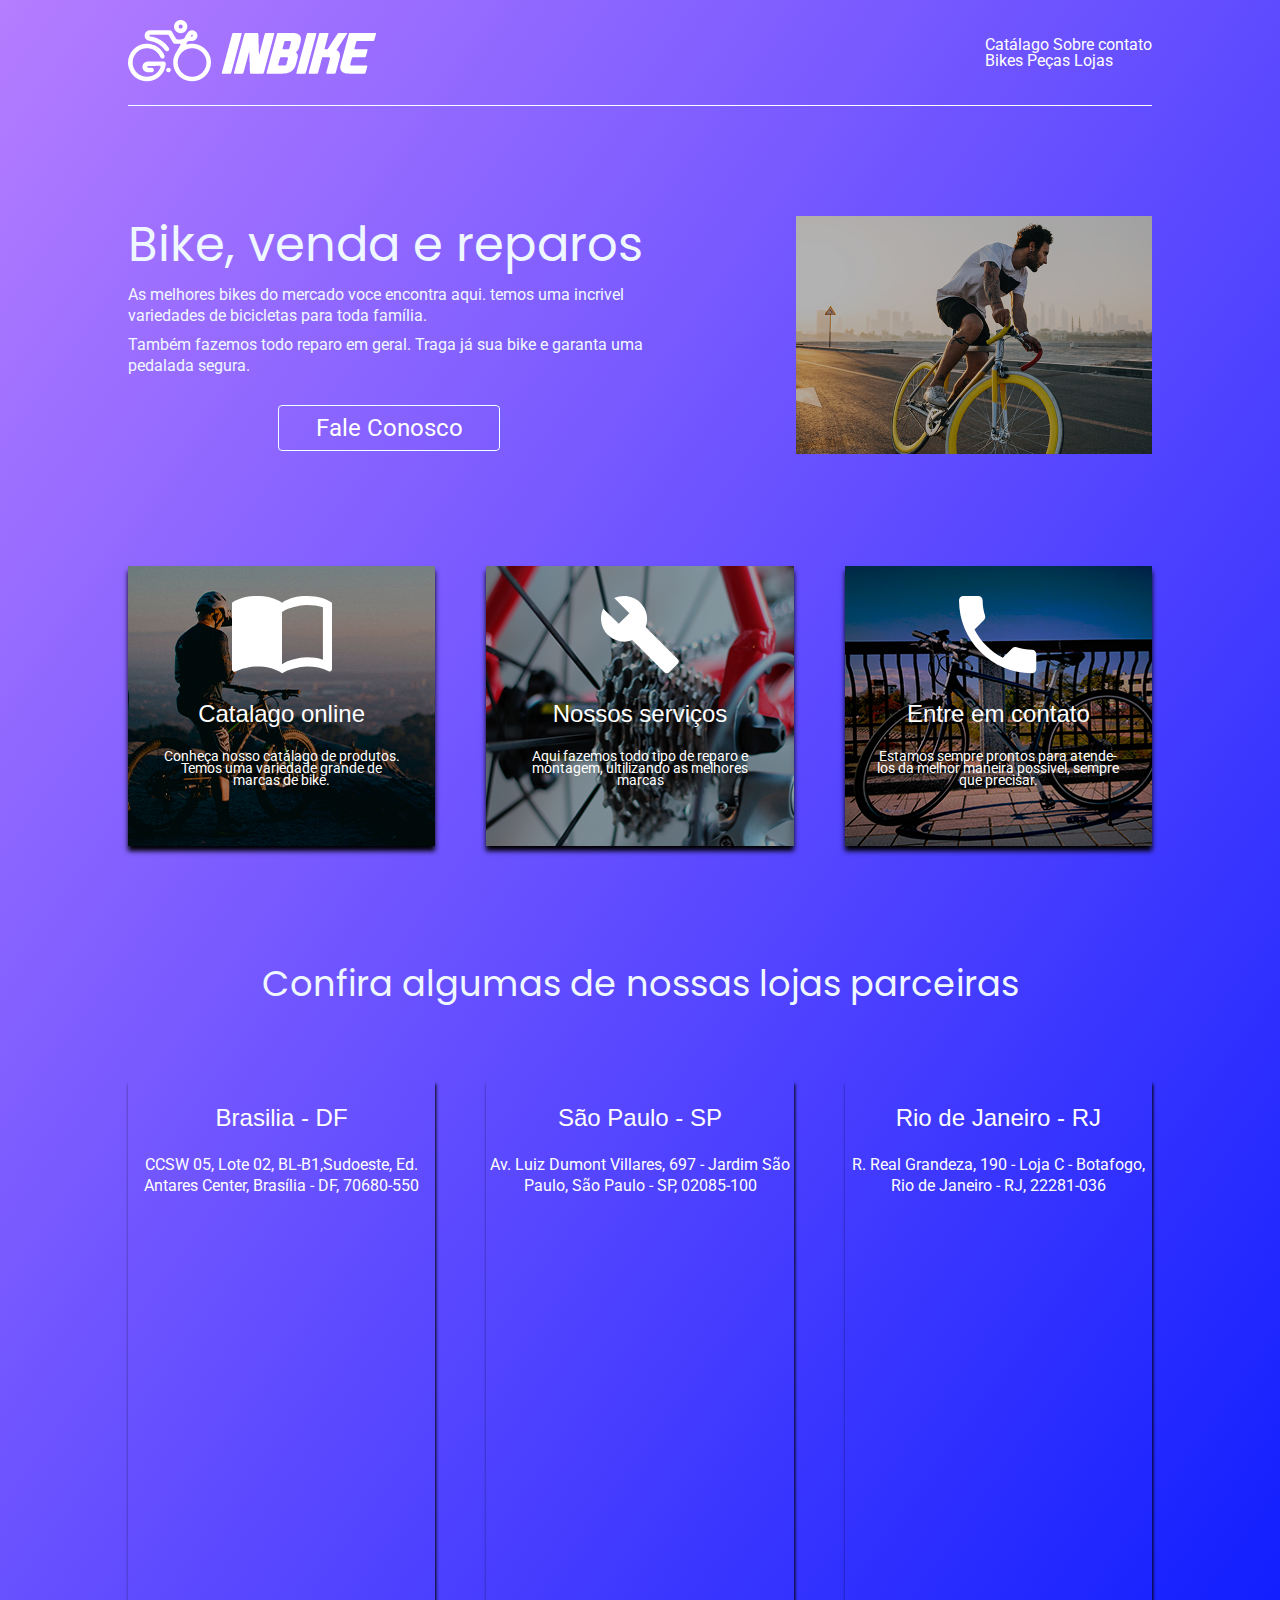
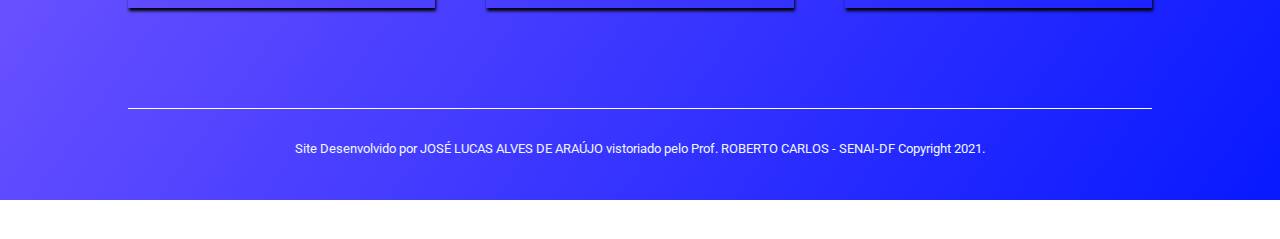
<file: index.html>
<!DOCTYPE html>
<html lang="en">

<head>
    <meta charset="UTF-8">
    <meta http-equiv="X-UA-Compatible" content="IE=edge">
    <meta name="viewport" content="width=device-width, initial-scale=1.0">
    <link rel="preconnect" href="https://fonts.googleapis.com">
    <link rel="preconnect" href="https://fonts.gstatic.com" crossorigin>
    <link href="https://fonts.googleapis.com/css2?family=Raleway:wght@800&family=Roboto:wght@300&display=swap"
        rel="stylesheet">
    <link rel="preconnect" href="https://fonts.googleapis.com">
    <link rel="preconnect" href="https://fonts.gstatic.com" crossorigin>
    <link href="https://fonts.googleapis.com/css2?family=Poppins:ital,wght@1,700&display=swap" rel="stylesheet">
    <link rel="stylesheet" href="https://stackpath.bootstrapcdn.com/bootstrap/4.1.3/css/bootstrap.min.css"
        integrity="sha384-MCw98/SFnGE8fJT3GXwEOngsV7Zt27NXFoaoApmYm81iuXoPkFOJwJ8ERdknLPMO" crossorigin="anonymous">
    <link rel="stylesheet" href="./Reset.css">
    <link rel="stylesheet" href="style.css">
    <title>INBIKE - Manutencao e venda</title>
</head>

<body>
    <div class="container">
        <header>
            <a href="./index.html"><img src="./img/LOGO-BIKE.png" alt="LOGO BIKE"></a>
            <div class="dropdown">
                <a class="btn btn-secondary dropdown-toggle" href="#" role="button" id="dropdownMenuLink"
                    data-toggle="dropdown" aria-haspopup="true" aria-expanded="false">
                    Catálago
                </a>

                <a class="btn" href="./sobre.html" role="button" id="" aria-haspopup="true" aria-expanded="false">
                    Sobre
                </a>

                <a class="btn" href="./faleConosco.html" role="button" aria-haspopup="true" aria-expanded="false">
                    contato
                </a>

                <div class="dropdown-menu .dropdown-menu-right" aria-labelledby="dropdownMenuLink">
                    <a class="dropdown-item" href="#">Bikes</a>
                    <a class="dropdown-item" href="#">Peças</a>
                    <a class="dropdown-item" href="#">Lojas</a>
                </div>
            </div>


        </header>

        <main>
            <div class="herobox1">
                <h1>Bike, venda e reparos</h1>
                <p>
                    As melhores bikes do mercado voce encontra aqui. temos uma incrivel variedades de bicicletas para
                    toda família.
                </p>
                <p>
                    Também fazemos todo reparo em geral. Traga já sua bike e garanta uma pedalada segura.
                </p>

                <a href="./faleConosco.html" class="cata">
                    <h3>
                        Fale Conosco
                    </h3>
                </a>
            </div>

            <div class="herobox2">
                <img src="./img/img-01.png  " alt="homem andando de bike">
            </div>

        </main>

        <div class="cards">

            <div class="card1">
                <a href="#">
                    <div class="zoom">
                        <img src="./img/Icone_livro.png" alt="icone livro ">
                        <h2>
                            Catalago online
                        </h2>
                        <p>
                            Conheça nosso catálago de produtos. Temos uma variedade grande de marcas de bike.
                        </p>
                    </div>
                </a>
            </div>

            <div class="card2">
                <a href="#">
                    <img src="./img/Ic_chave.png" alt="icone chave">
                    <h2>
                        Nossos serviços
                    </h2>
                    <p>
                        Aqui fazemos todo tipo de reparo e montagem, ultilizando as melhores marcas
                    </p>
                </a>
            </div>

            <div class="card3">
                <a href="./faleConosco.html">
                    <img src="./img/Ic_fone.png" alt="icone fone">
                    <h2>
                        Entre em contato
                    </h2>
                    <p>
                        Estamos sempre prontos para atende-los da melhor maneira possivel, sempre que precisar.
                    </p>
                </a>
            </div>
        </div>

        <div>
            <h1 class="titletwo">
                Confira algumas de nossas lojas parceiras
            </h1>
        </div>

        <div class="maps">
            <div class="map1">
                <a href="https://g.page/bsbtribike?share" target="_blank">
                    <h2>Brasilia - DF</h2>
                    <p>CCSW 05, Lote 02, BL-B1,Sudoeste, Ed. Antares Center, Brasília - DF, 70680-550</p>
                    <section>
                        <iframe
                            src="https://www.google.com/maps/embed?pb=!1m18!1m12!1m3!1d30713.43144247701!2d-47.946129160449225!3d-15.794516499999995!2m3!1f0!2f0!3f0!3m2!1i1024!2i768!4f13.1!3m3!1m2!1s0x935a307c6997783d%3A0x25c61192f32cc210!2sBSB%20TRI%20BIKE!5e0!3m2!1spt-BR!2sbr!4v1634064215974!5m2!1spt-BR!2sbr"
                            width="280" height="400" style="border:0;" allowfullscreen="" loading="lazy"></iframe>
                    </section>
                </a>

            </div>

            <div class="map2">
                <a href="https://goo.gl/maps/rB5BUo3ywX2GqKSi8" target="_blank">
                    <h2>São Paulo - SP</p>
                    </h2>
                    <p>Av. Luiz Dumont Villares, 697 - Jardim São Paulo, São Paulo - SP, 02085-100</p>
                    <section>
                        <iframe
                            src="https://www.google.com/maps/embed?pb=!1m18!1m12!1m3!1d58514.15552269793!2d-46.66382929521308!3d-23.56360450918473!2m3!1f0!2f0!3f0!3m2!1i1024!2i768!4f13.1!3m3!1m2!1s0x94cef7e28acf59db%3A0x34c8d96f89001318!2sPedal%20Place%20Bike%20Shop!5e0!3m2!1spt-BR!2sbr!4v1634064591863!5m2!1spt-BR!2sbr"
                            width="280" height="400" style="border:0;" allowfullscreen="" loading="lazy"></iframe>
                    </section>
                </a>

            </div>

            <div class="map3">
                <a href="https://goo.gl/maps/QTH4SRLRtuin6urY8" target="_blank">
                    <h2>Rio de Janeiro - RJ</h2>
                    <p>R. Real Grandeza, 190 - Loja C - Botafogo, Rio de Janeiro - RJ, 22281-036</p>
                    <section>
                        <iframe
                            src="https://www.google.com/maps/embed?pb=!1m18!1m12!1m3!1d7347.722608711942!2d-43.197215265112334!3d-22.955334499999996!2m3!1f0!2f0!3f0!3m2!1i1024!2i768!4f13.1!3m3!1m2!1s0x997f629bfdde1b%3A0xe07e22bd7c5dd839!2sEquipe%20Pedal!5e0!3m2!1spt-BR!2sbr!4v1634064706316!5m2!1spt-BR!2sbr"
                            width="280" height="400" style="border:0;" allowfullscreen="" loading="lazy"></iframe>
                    </section>
                </a>

            </div>
        </div>

    </div>


    <footer>
        <p> Site Desenvolvido por JOSÉ LUCAS ALVES DE ARAÚJO vistoriado pelo Prof.
            ROBERTO CARLOS - SENAI-DF Copyright 2021.
        </p>
    </footer>
</body>

<script src="https://code.jquery.com/jquery-3.3.1.slim.min.js"
    integrity="sha384-q8i/X+965DzO0rT7abK41JStQIAqVgRVzpbzo5smXKp4YfRvH+8abtTE1Pi6jizo"
    crossorigin="anonymous"></script>
<script src="https://cdnjs.cloudflare.com/ajax/libs/popper.js/1.14.3/umd/popper.min.js"
    integrity="sha384-ZMP7rVo3mIykV+2+9J3UJ46jBk0WLaUAdn689aCwoqbBJiSnjAK/l8WvCWPIPm49"
    crossorigin="anonymous"></script>
<script src="https://stackpath.bootstrapcdn.com/bootstrap/4.1.3/js/bootstrap.min.js"
    integrity="sha384-ChfqqxuZUCnJSK3+MXmPNIyE6ZbWh2IMqE241rYiqJxyMiZ6OW/JmZQ5stwEULTy"
    crossorigin="anonymous"></script>

</html>
</file>
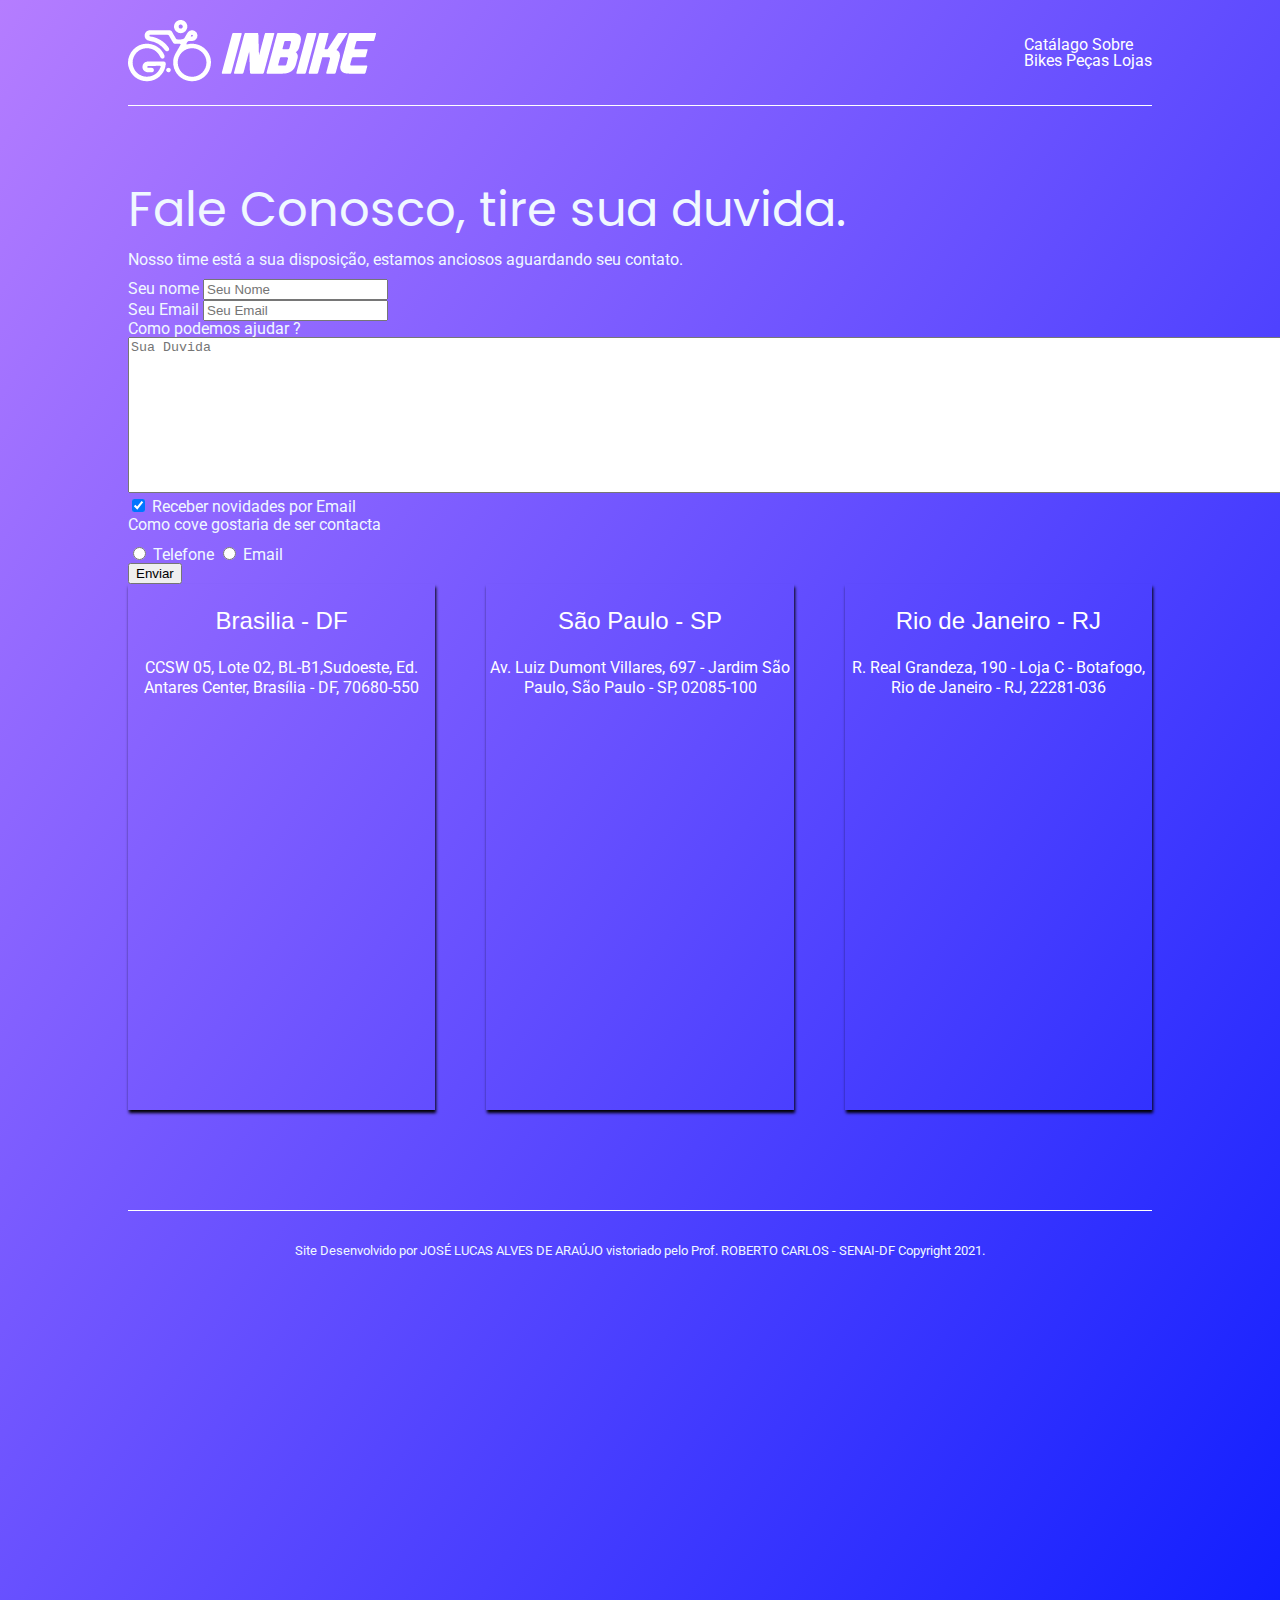
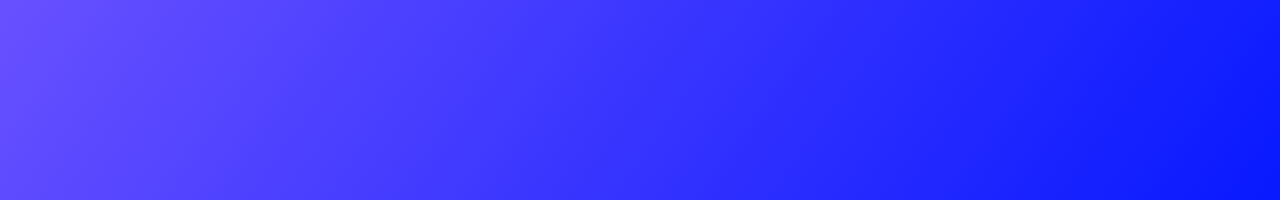
<file: faleConosco.html>
<!DOCTYPE html>
<html lang="en">

<head>
    <meta charset="UTF-8">
    <meta http-equiv="X-UA-Compatible" content="IE=edge">
    <meta name="viewport" content="width=device-width, initial-scale=1.0">
    <link rel="preconnect" href="https://fonts.googleapis.com">
    <link rel="preconnect" href="https://fonts.gstatic.com" crossorigin>
    <link href="https://fonts.googleapis.com/css2?family=Raleway:wght@800&family=Roboto:wght@300&display=swap"
        rel="stylesheet">
    <link rel="preconnect" href="https://fonts.googleapis.com">
    <link rel="preconnect" href="https://fonts.gstatic.com" crossorigin>
    <link href="https://fonts.googleapis.com/css2?family=Poppins:ital,wght@1,700&display=swap" rel="stylesheet">
    <link rel="stylesheet" href="https://stackpath.bootstrapcdn.com/bootstrap/4.1.3/css/bootstrap.min.css"
        integrity="sha384-MCw98/SFnGE8fJT3GXwEOngsV7Zt27NXFoaoApmYm81iuXoPkFOJwJ8ERdknLPMO" crossorigin="anonymous">
    <link rel="stylesheet" href="./Reset.css">
    <link rel="stylesheet" href="style.css">
    <title>INBIKE - Manutencao e venda</title>
</head>

<body>
    <div class="container">
        <header>
            <a href="./index.html"><img src="./img/LOGO-BIKE.png" alt="LOGO BIKE"></a>
            <div class="dropdown">
                <a class="btn btn-secondary dropdown-toggle" href="#" role="button" id="dropdownMenuLink"
                    data-toggle="dropdown" aria-haspopup="true" aria-expanded="false">
                    Catálago
                </a>

                <a class="btn" href="./sobre.html" role="button" id="" aria-haspopup="true" aria-expanded="false">
                    Sobre
                </a>

                <div class="dropdown-menu" aria-labelledby="dropdownMenuLink">
                    <a class="dropdown-item" href="#">Bikes</a>
                    <a class="dropdown-item" href="#">Peças</a>
                    <a class="dropdown-item" href="#">Lojas</a>
                </div>
            </div>


        </header>

        <div class="main2">
            <h1>
                Fale Conosco, tire sua duvida.
            </h1>
            <p>
                Nosso time está a sua disposição, estamos anciosos aguardando seu contato.
            </p>

            <form action="" method="post">

                <div class="inputfor">
                    <label for="name">Seu nome</label>
                    <input type="text" name="name" id="name" placeholder="Seu Nome">
                </div>

                <div class="inputfor">
                    <label for="email">Seu Email</label>
                    <input type="email" name="email" id="email" placeholder="Seu Email">
                </div>

                <div class="inputfor">
                    <label for="message">Como podemos ajudar ?</label>
                    <textarea name="message" id="message" cols="200" rows="10" placeholder="Sua Duvida"></textarea>
                </div>

                <div class="inputfor">
                    <input type="checkbox" name="email-sub" id="email-sub" value="yes-sign-me-up" checked>
                    <label for="email-sub"> Receber novidades por Email</label>
                </div>

                <div class="inputfor">
                    <p>Como cove gostaria de ser contacta</p>

                    <input type="radio" name="contact-pref" id="phone" value="phone">
                    <label for="phone">Telefone</label>

                    <input type="radio" name="contact-pref" id="email2" value="email">
                    <label for="email2">Email</label>
                </div>

                <div class="inputfor">

                </div>

                

                <input type="submit" value="Enviar">
            </form>

        </div>

        <div class="maps">
            <div class="map1">
                <a href="https://g.page/bsbtribike?share" target="_blank">
                    <h2>Brasilia - DF</h2>
                    <p>CCSW 05, Lote 02, BL-B1,Sudoeste, Ed. Antares Center, Brasília - DF, 70680-550</p>
                    <section>
                        <iframe
                            src="https://www.google.com/maps/embed?pb=!1m18!1m12!1m3!1d30713.43144247701!2d-47.946129160449225!3d-15.794516499999995!2m3!1f0!2f0!3f0!3m2!1i1024!2i768!4f13.1!3m3!1m2!1s0x935a307c6997783d%3A0x25c61192f32cc210!2sBSB%20TRI%20BIKE!5e0!3m2!1spt-BR!2sbr!4v1634064215974!5m2!1spt-BR!2sbr"
                            width="280" height="400" style="border:0;" allowfullscreen="" loading="lazy"></iframe>
                    </section>
                </a>

            </div>

            <div class="map2">
                <a href="https://goo.gl/maps/rB5BUo3ywX2GqKSi8" target="_blank">
                    <h2>São Paulo - SP</p>
                    </h2>
                    <p>Av. Luiz Dumont Villares, 697 - Jardim São Paulo, São Paulo - SP, 02085-100</p>
                    <section>
                        <iframe
                            src="https://www.google.com/maps/embed?pb=!1m18!1m12!1m3!1d58514.15552269793!2d-46.66382929521308!3d-23.56360450918473!2m3!1f0!2f0!3f0!3m2!1i1024!2i768!4f13.1!3m3!1m2!1s0x94cef7e28acf59db%3A0x34c8d96f89001318!2sPedal%20Place%20Bike%20Shop!5e0!3m2!1spt-BR!2sbr!4v1634064591863!5m2!1spt-BR!2sbr"
                            width="280" height="400" style="border:0;" allowfullscreen="" loading="lazy"></iframe>
                    </section>
                </a>

            </div>

            <div class="map3">
                <a href="https://goo.gl/maps/QTH4SRLRtuin6urY8" target="_blank">
                    <h2>Rio de Janeiro - RJ</h2>
                    <p>R. Real Grandeza, 190 - Loja C - Botafogo, Rio de Janeiro - RJ, 22281-036</p>
                    <section>
                        <iframe
                            src="https://www.google.com/maps/embed?pb=!1m18!1m12!1m3!1d7347.722608711942!2d-43.197215265112334!3d-22.955334499999996!2m3!1f0!2f0!3f0!3m2!1i1024!2i768!4f13.1!3m3!1m2!1s0x997f629bfdde1b%3A0xe07e22bd7c5dd839!2sEquipe%20Pedal!5e0!3m2!1spt-BR!2sbr!4v1634064706316!5m2!1spt-BR!2sbr"
                            width="280" height="400" style="border:0;" allowfullscreen="" loading="lazy"></iframe>
                    </section>
                </a>

            </div>
        </div>

    </div>


    <footer>
        <p> Site Desenvolvido por JOSÉ LUCAS ALVES DE ARAÚJO vistoriado pelo Prof.
            ROBERTO CARLOS - SENAI-DF Copyright 2021.
        </p>
    </footer>
</body>

<script src="https://code.jquery.com/jquery-3.3.1.slim.min.js"
    integrity="sha384-q8i/X+965DzO0rT7abK41JStQIAqVgRVzpbzo5smXKp4YfRvH+8abtTE1Pi6jizo"
    crossorigin="anonymous"></script>
<script src="https://cdnjs.cloudflare.com/ajax/libs/popper.js/1.14.3/umd/popper.min.js"
    integrity="sha384-ZMP7rVo3mIykV+2+9J3UJ46jBk0WLaUAdn689aCwoqbBJiSnjAK/l8WvCWPIPm49"
    crossorigin="anonymous"></script>
<script src="https://stackpath.bootstrapcdn.com/bootstrap/4.1.3/js/bootstrap.min.js"
    integrity="sha384-ChfqqxuZUCnJSK3+MXmPNIyE6ZbWh2IMqE241rYiqJxyMiZ6OW/JmZQ5stwEULTy"
    crossorigin="anonymous"></script>

</html>
</file>
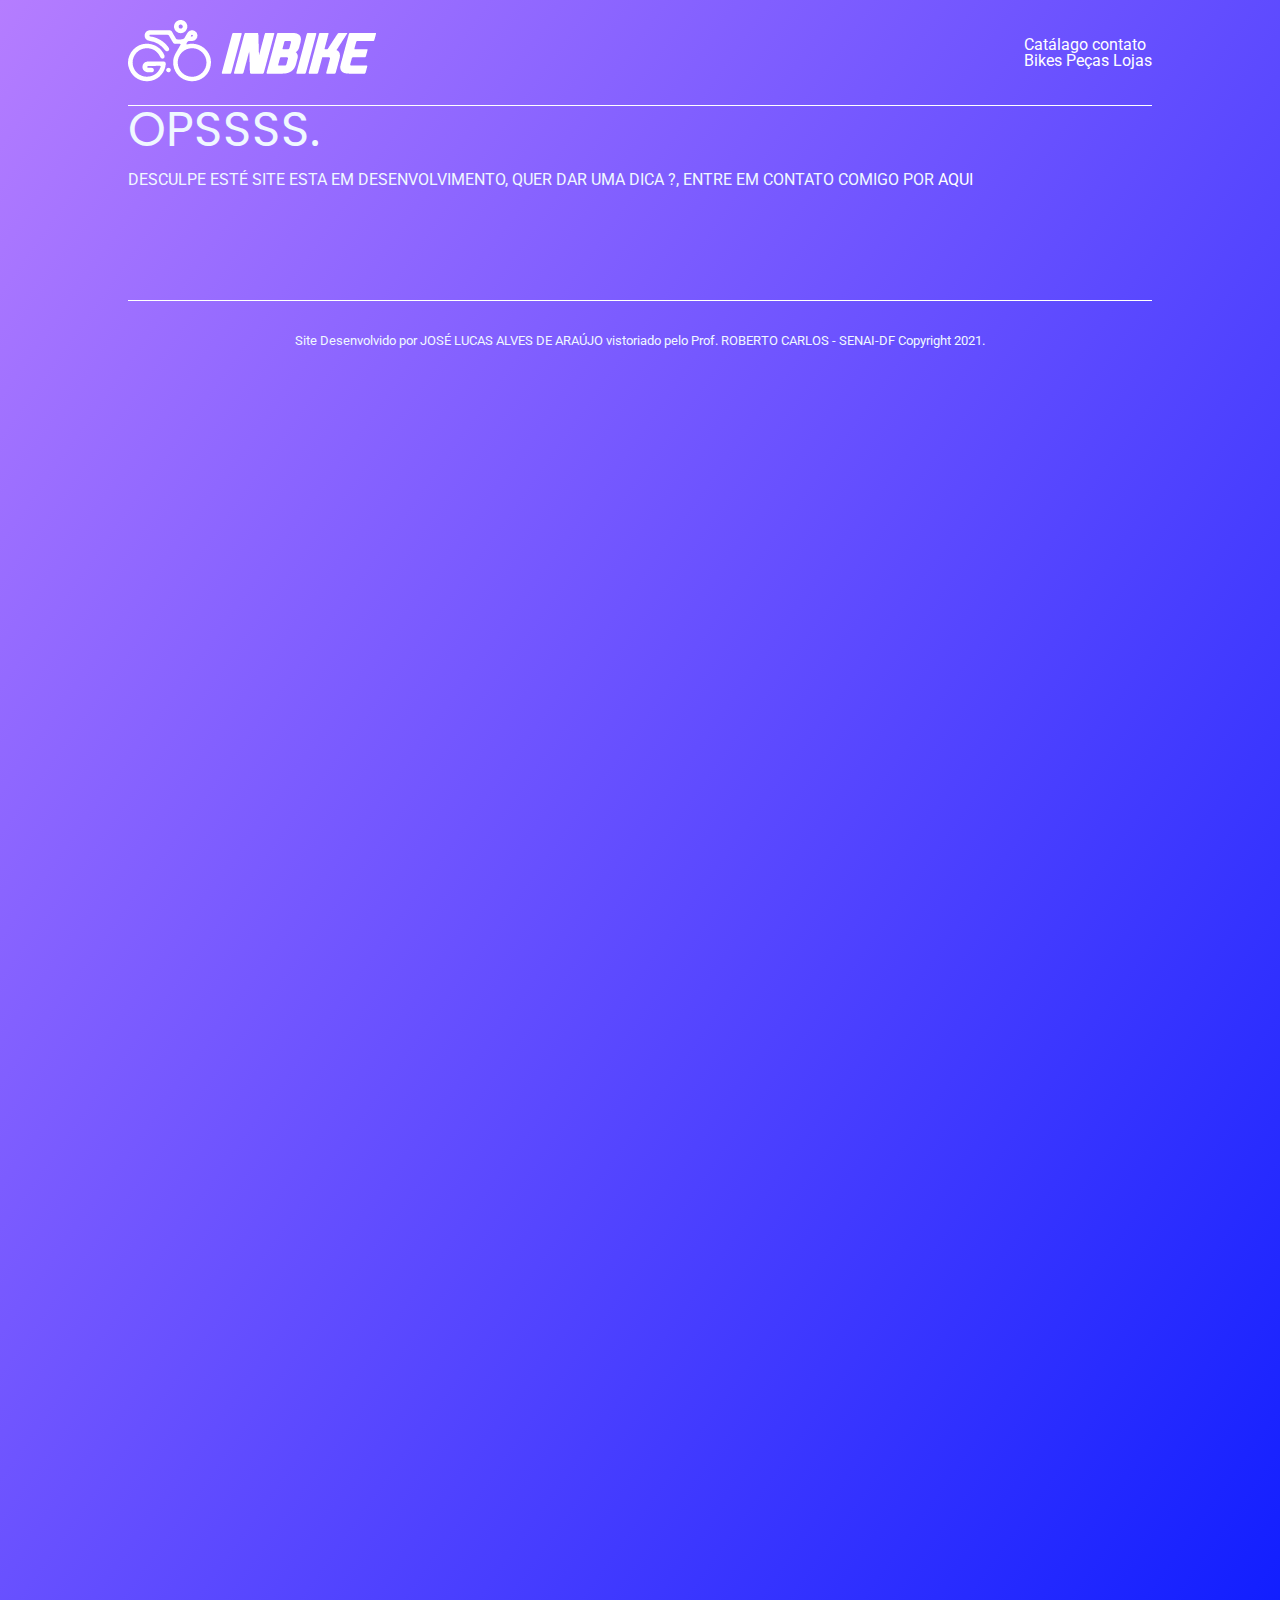
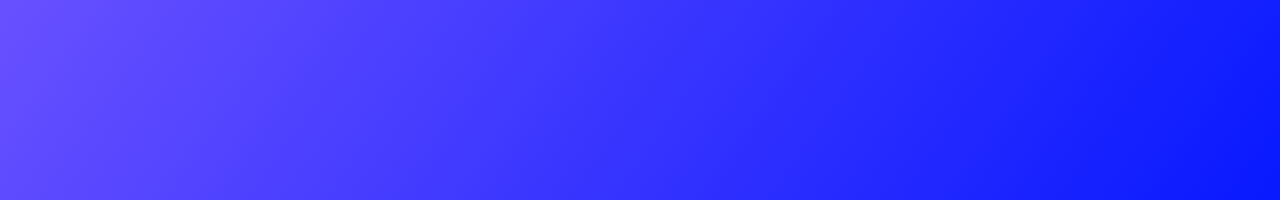
<file: sobre.html>
<!DOCTYPE html>
<html lang="en">

<head>
    <meta charset="UTF-8">
    <meta http-equiv="X-UA-Compatible" content="IE=edge">
    <meta name="viewport" content="width=device-width, initial-scale=1.0">
    <link rel="preconnect" href="https://fonts.googleapis.com">
    <link rel="preconnect" href="https://fonts.gstatic.com" crossorigin>
    <link href="https://fonts.googleapis.com/css2?family=Raleway:wght@800&family=Roboto:wght@300&display=swap"
        rel="stylesheet">
    <link rel="preconnect" href="https://fonts.googleapis.com">
    <link rel="preconnect" href="https://fonts.gstatic.com" crossorigin>
    <link href="https://fonts.googleapis.com/css2?family=Poppins:ital,wght@1,700&display=swap" rel="stylesheet">
    <link rel="stylesheet" href="https://stackpath.bootstrapcdn.com/bootstrap/4.1.3/css/bootstrap.min.css"
        integrity="sha384-MCw98/SFnGE8fJT3GXwEOngsV7Zt27NXFoaoApmYm81iuXoPkFOJwJ8ERdknLPMO" crossorigin="anonymous">
    <link rel="stylesheet" href="./Reset.css">
    <link rel="stylesheet" href="style.css">
    <title>INBIKE - Manutencao e venda</title>
</head>

<body>
    <div class="container">
        <header>
            <a href="./index.html"><img src="./img/LOGO-BIKE.png" alt="LOGO BIKE"></a>
            <div class="dropdown">
                <a class="btn btn-secondary dropdown-toggle" href="#" role="button" id="dropdownMenuLink"
                    data-toggle="dropdown" aria-haspopup="true" aria-expanded="false">
                    Catálago
                </a>

                <a class="btn" href="./faleConosco.html" role="button" aria-haspopup="true" aria-expanded="false">
                    contato
                </a>

                <div class="dropdown-menu" aria-labelledby="dropdownMenuLink">
                    <a class="dropdown-item" href="#">Bikes</a>
                    <a class="dropdown-item" href="#">Peças</a>
                    <a class="dropdown-item" href="#">Lojas</a>
                </div>
            </div>


        </header>

        <h1>
            OPSSSS. 
        </h1>
        <p>DESCULPE ESTÉ SITE ESTA EM DESENVOLVIMENTO, QUER DAR UMA DICA ?, ENTRE EM CONTATO COMIGO POR <a href="https://www.linkedin.com/in/zezin/">AQUI</a></p>

    </div>


    <footer>
        <p> Site Desenvolvido por JOSÉ LUCAS ALVES DE ARAÚJO vistoriado pelo Prof.
            ROBERTO CARLOS - SENAI-DF Copyright 2021.
        </p>
    </footer>
</body>

<script src="https://code.jquery.com/jquery-3.3.1.slim.min.js"
    integrity="sha384-q8i/X+965DzO0rT7abK41JStQIAqVgRVzpbzo5smXKp4YfRvH+8abtTE1Pi6jizo"
    crossorigin="anonymous"></script>
<script src="https://cdnjs.cloudflare.com/ajax/libs/popper.js/1.14.3/umd/popper.min.js"
    integrity="sha384-ZMP7rVo3mIykV+2+9J3UJ46jBk0WLaUAdn689aCwoqbBJiSnjAK/l8WvCWPIPm49"
    crossorigin="anonymous"></script>
<script src="https://stackpath.bootstrapcdn.com/bootstrap/4.1.3/js/bootstrap.min.js"
    integrity="sha384-ChfqqxuZUCnJSK3+MXmPNIyE6ZbWh2IMqE241rYiqJxyMiZ6OW/JmZQ5stwEULTy"
    crossorigin="anonymous"></script>

</html>
</file>
<file: style.css>
html {
    height: 200%;
}

body{
    background-image: linear-gradient(to bottom right, #b57dff, #0819ff );
    font-family: 'Roboto', sans-serif;
    color: aliceblue;
    font-size: 1rem;
    background-repeat: no-repeat;
    text-decoration: none;

}

a {
    color: #fff;
    text-decoration: none;
}

.container {
    width:  1024px; /* largura */
    min-height: 300px; /* minimo de altura */
    margin-left: auto; /* margem externa esquerda */
    margin-right: auto; /* margem externa direita */
}

.btn {
    background: none; 
    border: none;
    text-decoration: none;
}

.dropdown-menu:hover{
    /* background: #ffffff60;
    transition: background 0.6s; */
    background: rgb(173, 173, 173);

}

.btn:hover {
    background: transparent;
    text-decoration: none;
    background: #ffffff60;
    transition: background 0.6s;
}

.dropdown-menu {
    
}   

header {
    display: flex; /* flexboxx deixa o box flexivel */
    justify-content: space-between;
    align-items: center;
    padding-top: 20px; /*preenchimento interno do topo */
    padding-bottom: 20px;
    border-bottom: solid 1px #fff;
}

main {
    min-height: 300px;
    display: flex;
    align-items: center;
    margin-top: 80px;
    margin-bottom: 80px;
}

.main2{
    min-height: 300px;
    padding-top: 80px;
}

.cards {
    display: flex;
    justify-content: space-between;
    text-align: center;
    margin-bottom: 100px;
}


.card1 {
    background-image: url(./img/img-02.png);
    min-height: 250px;
    width: 30%;
    background-repeat: no-repeat;
    padding-top: 30px;
    overflow: hidden;
    box-shadow: 0px 5px 5px rgba(0, 0, 0.288);
}

.card1:hover {
    -webkit-transform: scale(1.1);
    transform: scale(1.1);
    -webkit-transition: -webkit-transform .7s ease;
    transition: transform .7s ease;
    box-shadow: 3px 5px 5px rgba(0, 0, 0.288);
}
.card2 {
    background-image: url(./img/img-03.png);
    min-height: 250px;
    width: 30%;
    background-repeat: no-repeat;
    padding-top: 30px;
    overflow: hidden;
    box-shadow: 0px 5px 5px rgba(0, 0, 0.288);
}
.card2:hover {
    -webkit-transform: scale(1.1);
    transform: scale(1.1);
    -webkit-transition: -webkit-transform .7s ease;
    transition: transform .7s ease;
    box-shadow: 3px 5px 5px rgba(0, 0, 0.288);
}

.card3 {
    background-image: url(./img/img-04.png);
    min-height: 250px;
    width: 30%;
    background-repeat: no-repeat;
    padding-top: 30px;
    overflow: hidden;
    box-shadow: 0px 5px 5px rgba(0, 0, 0.288);
}

.card3:hover {
    -webkit-transform: scale(1.1);
    transform: scale(1.1);
    -webkit-transition: -webkit-transform .7s ease;
    transition: transform .7s ease;
    box-shadow: 3px 5px 5px rgba(0, 0, 0.288);
}

.herobox1 {
    width: 50%;
    flex: 2;
    padding-right: 100px;
}

a.cata {
    display: inline-block ;
}

.cata {
    border:solid 1px azure;
    border-radius: 4px;
    color: #fff;
    padding: 10px;
    font-size: 1.5rem;
    width: 200px;
    margin-top: 20px;
    margin-left: 150px;
    text-align: center;

}
.cata:hover
{
    background: transparent;
    text-decoration: none;
    background: #ffffff60;
    transition: background 0.6s;
    
}

.cata:hover a {


}

.herobox2 {
    width: 50%;
    flex: 1;
}

h1 {
    font-size: 3.0rem;
    font-family: 'poppins', sans-serif;
    margin-bottom: 1rem;
}

p {
    line-height: 1.30rem;
    margin-bottom: 0.5rem;
}

h2 {
    font-size: 1.5rem;
    font-family: 'Ralaway', sans-serif;
    margin: 25px;

}

.cards p {
    font-size: 0.90rem;
    line-height: 0.75rem;
    margin: 10px 30px 20px 30px;
}

.cards a {
    text-decoration: none;
    color: #fff;
    
}

.titletwo {
    font-size: 2.2rem;
    text-align: center;
    margin-top: 120px;
    margin-bottom: 80px;

}

.maps {
    display: flex;
    justify-content: space-between;
    text-align: center;
    margin-bottom: 100px;
}


.map1 {
    box-shadow: 1px 3px 3px rgba(0, 0, 0.288);
    width: 30%;
    overflow: hidden;

}
.map1:hover {
    -webkit-transform: scale(1.1);
    transform: scale(1.1);
    -webkit-transition: -webkit-transform .7s ease;
    transition: transform .7s ease;
    box-shadow: 3px 5px 5px rgba(0, 0, 0.288);

}

.maps:hover a {
    text-decoration: none;
    color: white;
}

.map2 {
    box-shadow: 1px 3px 3px rgba(0, 0, 0.288);
    width: 30%;
    overflow: hidden;
}
.map2:hover {
    -webkit-transform: scale(1.1);
    transform: scale(1.1);
    -webkit-transition: -webkit-transform .7s ease;
    transition: transform .7s ease;
    box-shadow: 3px 5px 5px rgba(0, 0, 0.288);
}

.map3 {
    box-shadow: 1px 3px 3px rgba(0, 0, 0.288);
    width: 30%;
    overflow: hidden;
}
.map3:hover {
    -webkit-transform: scale(1.1);
    transform: scale(1.1);
    -webkit-transition: -webkit-transform .7s ease;
    transition: transform .7s ease;
    box-shadow: 3px 5px 5px rgba(0, 0, 0.288);
}

footer {
    width:  1024px; /* largura */
    min-height: 100px; /* minimo de altura */
    margin-left: auto; /* margem externa esquerda */
    margin-right: auto; /* margem externa direita */
    border-top: solid 1px #fff;
    text-align: center;
    padding-top: 30px;
    font-size: 0.8rem;

  }
</file>
